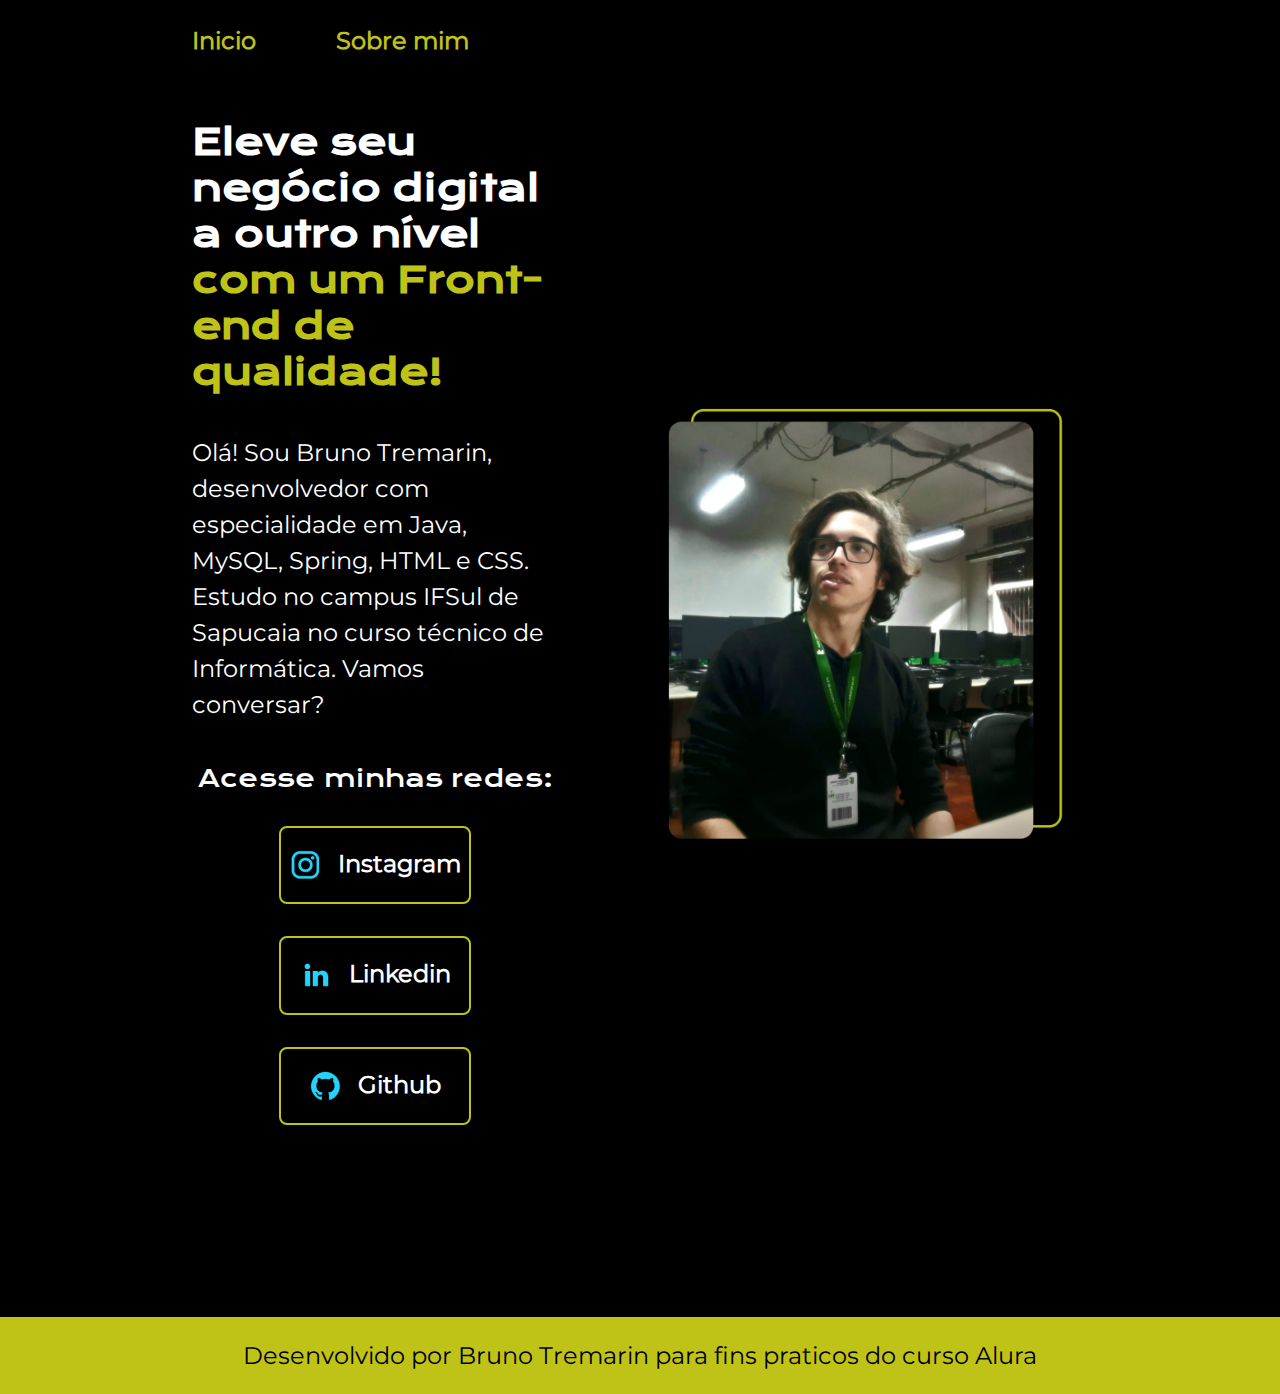
<file: index.html>
<!DOCTYPE html>
<html lang="pt-br">
<head>
    <link rel="stylesheet" href="./Styles/estilo.css">
    <meta charset="UTF-8">
    <meta http-equiv="X-UA-Compatible" content="IE=edge">
    <meta name="viewport" content="width=device-width, initial-scale=1.0">
    <title>Portifolio</title>
    <link rel="icon" type="image/x-icon" href="./Imagens/download.png">
</head>
<body>
    <header class="menu">
        <nav class="menu_links">
            <a class="link" href="./index.html">Inicio</a>
            <a class="link" href="./Links/Sobre_Mim.html">Sobre mim</a>
        </nav>
    </header>

    <main class="container">
        <section class="container_content" data-container="aa">

            <h1 class="container_content_title">Eleve seu negócio digital a outro nível<strong> com um Front-end de qualidade!</strong></h1>

                 <p class="container_content_paragraph">Olá! Sou Bruno Tremarin, desenvolvedor com especialidade em Java, MySQL, Spring, HTML e CSS. Estudo no campus IFSul de Sapucaia no curso técnico de Informática. Vamos conversar?</p>

            <div class="container_buttons">

                <h2 class="container_buttons_header">Acesse minhas redes:</h2>

                <a href="https://www.instagram.com/kyobamuratsu/" class="button">
                    <img src="./Imagens/instagram.png" alt="Instagram de Bruno">
                    <b>Instagram</b>
                </a>

                <a href="https://www.linkedin.com/in/bruno-bernardo-tremarin-ba46251ba/" class="button">
                    <img src="./Imagens/linkedin.png" alt="Linkedin de Bruno">
                    <b>Linkedin</b>
                </a>

                <a href="https://github.com/KyobaMuratsu" class="button">
                    <img src="./Imagens/github.png" alt="Github de Bruno">
                    <b>Github</b>
                </a>

            </div>
        </section>

        <img src="./Imagens/Screenshot_63.png" alt="Htmlzao brabo" class="imagem">

    </main>

    <footer class="rodape">
        <p>Desenvolvido por Bruno Tremarin para fins praticos do curso Alura</p>
    </footer>
    
</body>
</html>
</file>
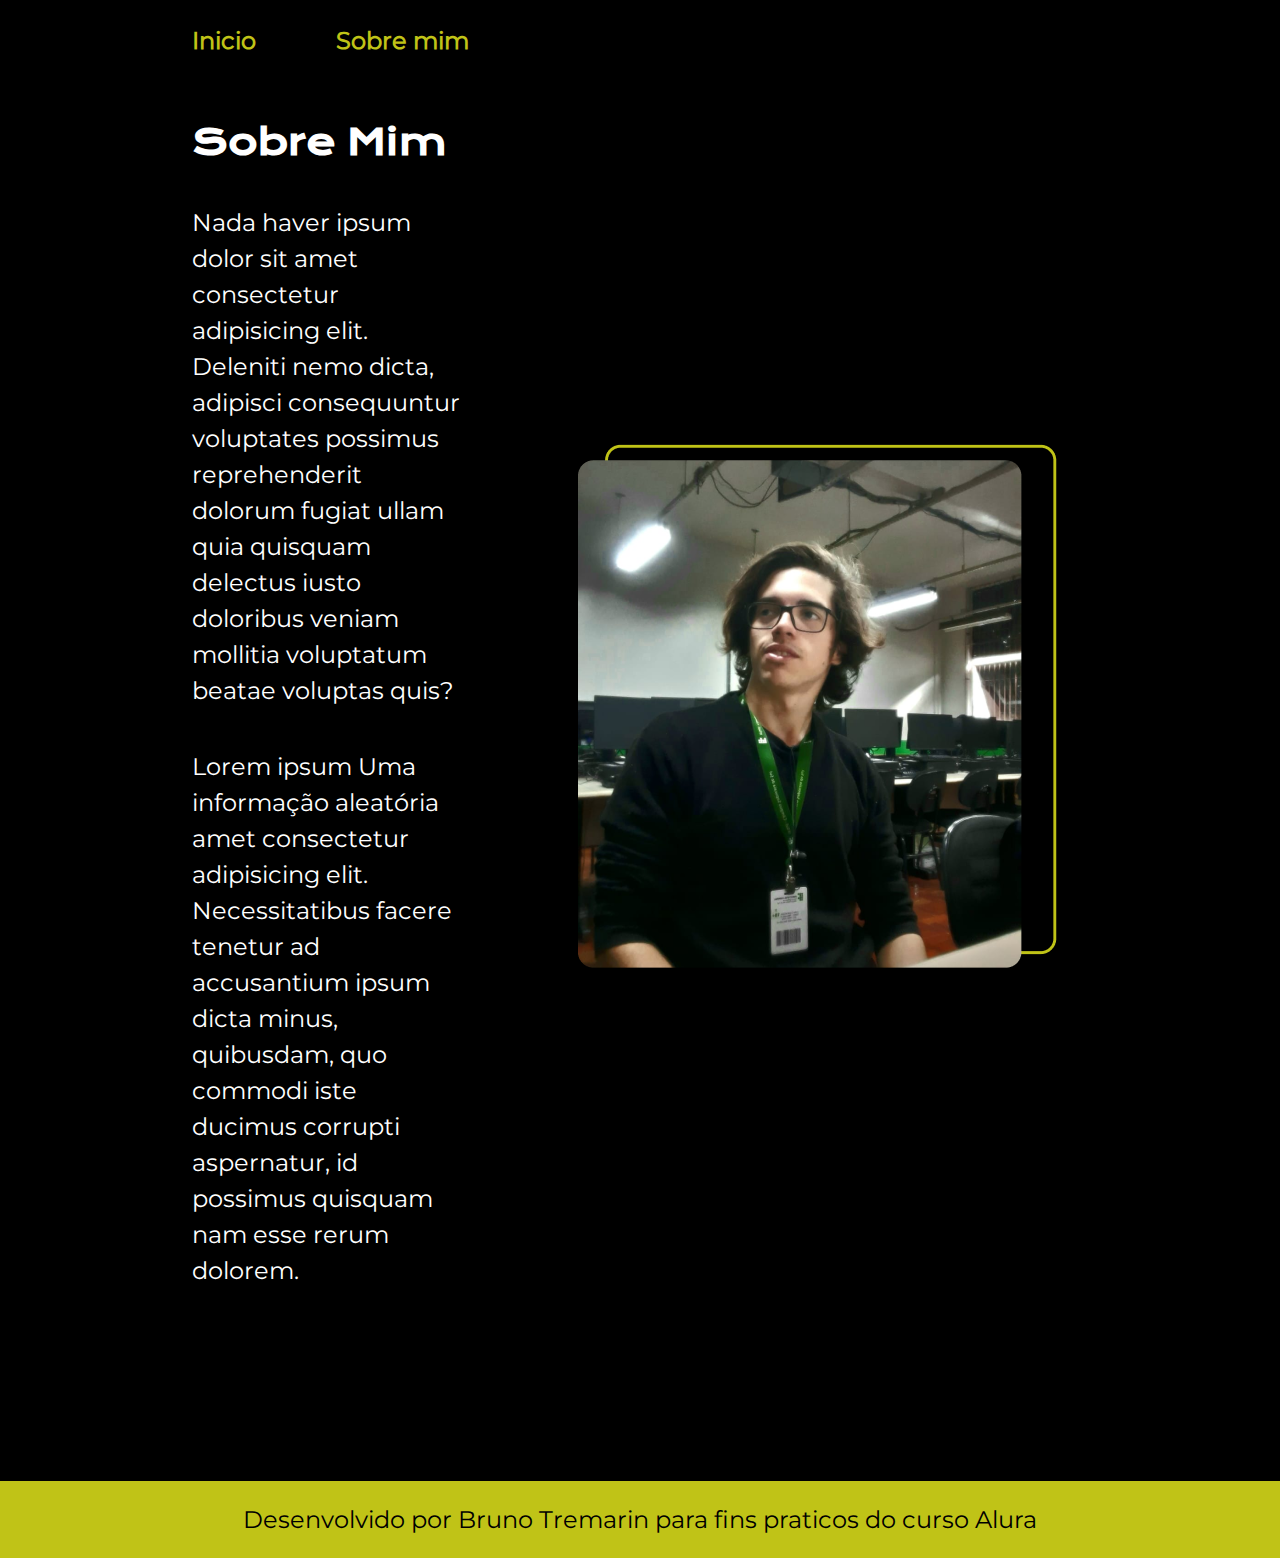
<file: Links/Sobre_Mim.html>
<!DOCTYPE html>
<html lang="pt-br">
<head>
    <link rel="stylesheet" href="../Styles/estilo.css">
    <meta charset="UTF-8">
    <meta http-equiv="X-UA-Compatible" content="IE=edge">
    <meta name="viewport" content="width=device-width, initial-scale=1.0">
    <title>Portifolio</title>
    <link rel="icon" type="image/x-icon" href="../Imagens/download.png">
</head>
<body>
    <header class="menu">
        <nav class="menu_links">
            <a class="link" href="../index.html">Inicio</a>
            <a class="link" href="./Sobre_Mim.html">Sobre mim</a>
        </nav>
    </header>

    <main class="container">
        <section class="container_content">
            <h1 class="container_content_title">Sobre Mim</h1>
            <p class="container_content_paragraph">Nada haver ipsum dolor sit amet consectetur adipisicing elit. Deleniti nemo dicta, adipisci consequuntur voluptates possimus reprehenderit dolorum fugiat ullam quia quisquam delectus iusto doloribus veniam mollitia voluptatum beatae voluptas quis?</p>
            <p class="container_content_paragraph">Lorem ipsum Uma informação aleatória amet consectetur adipisicing elit. Necessitatibus facere tenetur ad accusantium ipsum dicta minus, quibusdam, quo commodi iste ducimus corrupti aspernatur, id possimus quisquam nam esse rerum dolorem.</p>
        </section>
        <img src="../Imagens/Screenshot_63.png" alt="">
    </main>

    <footer class="rodape">
        <p>Desenvolvido por Bruno Tremarin para fins praticos do curso Alura</p>
    </footer>
    
</body>
</html>
</file>
<file: Styles/estilo.css>
@font-face {
    font-family: Krona;
    src: url(../Fontes/KronaOne-Regular.ttf);
}
@font-face {
    font-family: Mont;
    src: url(../Fontes/Montserrat-Regular.ttf);
}

:root{
    --collor-principal: rgb(0, 0, 0);
    --collor-secondary: rgb(255, 255, 255);
    --collor-terciary: #C0C317;
}

*   {
    margin: 0;
    padding: 0;
    text-decoration: none;
}

body    {
    box-sizing: border-box;
    background-color: var(--collor-principal);
    color: var(--collor-secondary);
}

strong{
    color: var(--collor-terciary);
}

.menu{
    padding: 2% 0% 0% 15%;
}

.menu_links{
    display: flex;
    gap: 5rem;
}

.link   {
    font-family: Mont;
    font-size: 1.5rem;
    font-weight: 600;
    color: var(--collor-terciary);

}

.container{
    padding: 5% 15% 15%;
    display: flex;
    align-items: center;
    justify-content: space-between;
    gap: 82px;
}

.container_content {
    width: 50%;
    display: flex;
    flex-direction: column;
    gap: 2.5rem;
}

.container_buttons{
    display: flex;
    justify-content: space-between;
    align-items: center;
    flex-direction: column;
    gap: 2rem;
    
}

.container_content_title{
    font-size: 2.25rem;
    font-family: Krona;
}

.container_buttons_header{
    font-family: Krona;
    font-weight: 400;
    font-size: 1.5rem;
}

.container_content_paragraph{
    font-size: 1.5rem;
    font-family: Mont;
    line-height: 2.25rem;
}

.button{
    display: flex;
    justify-content: center;
    gap: 1rem;
    border: 2px solid var(--collor-terciary);
    border-radius: 8px;
    width: 40%;
    padding: 1.33rem;
    font-family: Mont;
    font-size: 1.5rem;
    text-align: center;
    color: var(--collor-secondary);
    transition-duration: 0.6s;
}

.button:hover{
    background-color: #272727;
}

.imagem {
    width: 50%;

}

.rodape {
    padding: 1.5rem;
    color: var(--collor-principal);
    background-color: var(--collor-terciary);
    text-align: center;
    font-family: Mont;
    font-size: 1.5rem;
    font-weight: 400;

}

@media (max-width: 1200px){
    .menu{
        padding: 10%;
    }
    .menu_links{
        justify-content: center;
    }
    .container{
        flex-direction: column-reverse;
        padding: 5%;
    }
    .container_content{
        width: auto;
    }
}
</file>
